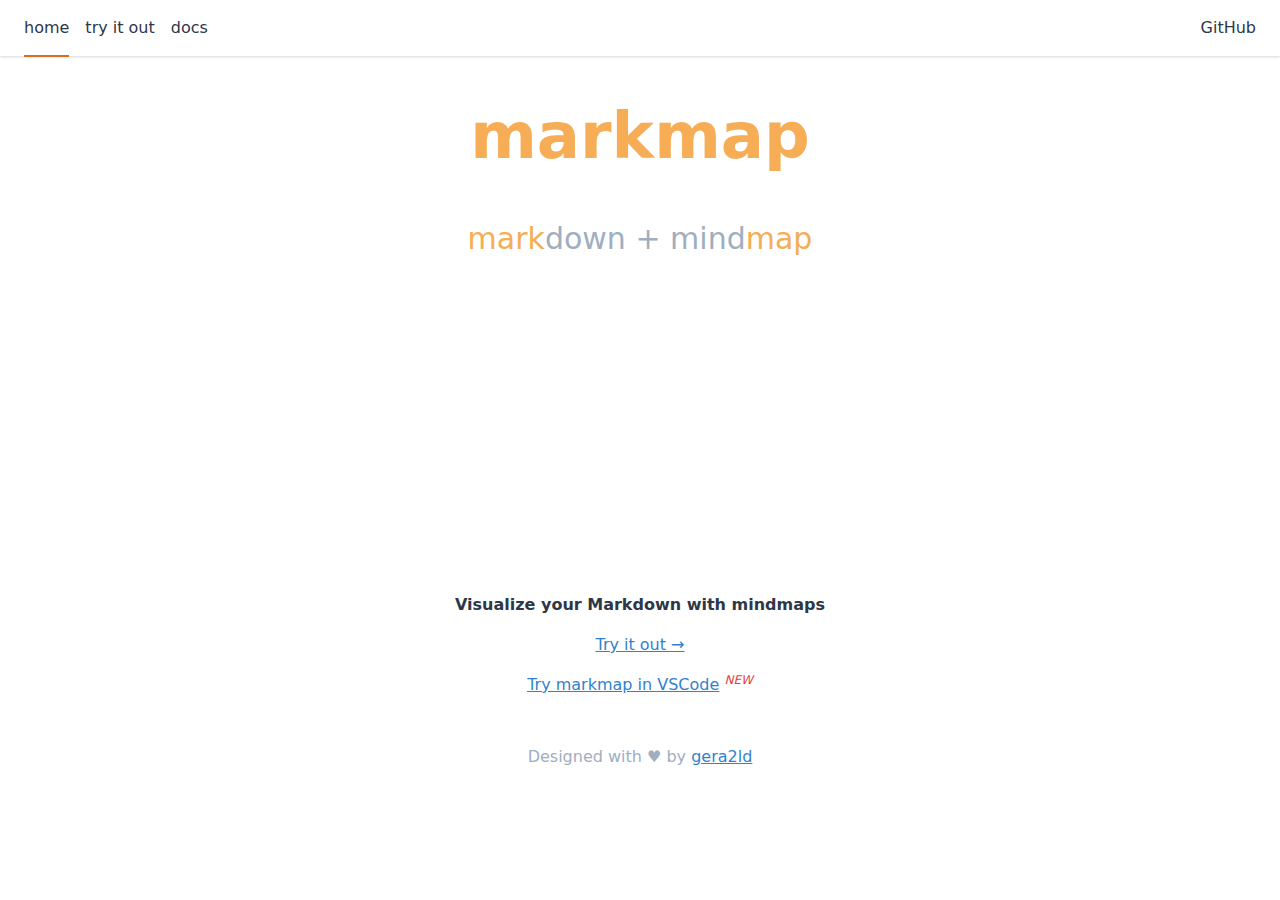
<file: index.html>
<!doctype html> <html lang=en> <head> <meta charset=utf-8> <meta content="width=device-width,initial-scale=1" name=viewport> <meta content=#333333 name=theme-color> <base href=/ > <link href=style.css rel=stylesheet> <link href=manifest.json rel=manifest crossorigin=use-credentials> <link href=favicon.png rel=icon type=image/png> <link href=client/client-ff2bd8be.css rel=stylesheet><link href=client/client-33a559d4.css rel=stylesheet> <title>markmap</title><script async src="https://www.googletagmanager.com/gtag/js?id=UA-150941866-2"></script><script async src="//s7.addthis.com/js/300/addthis_widget.js#pubid=ra-5e8a94cfe37ab8bf"></script> <link href=/client/client.ef745803.js rel=modulepreload as=script crossorigin=use-credentials><link href=/client/client-ff2bd8be.css rel=preload as=style><link href=/client/client-33a559d4.css rel=preload as=style><link href=/client/index.d4c5f50b.js rel=modulepreload as=script crossorigin=use-credentials><link href=/client/client.3779ef9f.js rel=modulepreload as=script crossorigin=use-credentials><link href=/client/footer.320203e3.js rel=modulepreload as=script crossorigin=use-credentials><link href=/client/markmap.b0b23ee4.js rel=modulepreload as=script crossorigin=use-credentials><link href=/client/inject_styles.5607aec6.js rel=modulepreload as=script crossorigin=use-credentials></head> <body> <div id=sapper> <nav><ul class=flex><li><a href=. aria-current=page>home</a><li><a href=repl>try it out</a><li><a href=docs>docs</a></li> <li class=flex-1></li> <li><a href=https://github.com/gera2ld/markmap rel="noreferrer noopener" target=_blank>GitHub</a></ul></nav> <main class="home inner"><h1 class="mb-2 font-bold text-6xl"><em>markmap</em></h1> <h2 class="mb-2 font-medium text-3xl text-gray-500"><em>mark</em>down + mind<em>map</em></h2> <svg class=leading-none style=width:100%;height:300px xmlns=http://www.w3.org/2000/svg></svg> <p><strong>Visualize your Markdown with mindmaps</strong></p> <p><a href=repl>Try it out →</a></p> <p><a href="https://marketplace.visualstudio.com/items?itemName=gera2ld.markmap-vscode" rel="noreferrer noopener" target=_blank>Try markmap in VSCode</a> <sup class="italic text-red-600">NEW</sup></main> <footer>Designed with ♥ by <a href=https://github.com/gera2ld rel="noreferrer noopener" target=_blank>gera2ld</a></footer> </div> <script>__SAPPER__={baseUrl:"",preloaded:[void 0,{}]};if('serviceWorker' in navigator)navigator.serviceWorker.register('/service-worker.js');(function(){try{eval("async function x(){}");var main="/client/client.ef745803.js"}catch(e){main="/client/legacy/client.127d3681.js"};var s=document.createElement("script");try{new Function("if(0)import('')")();s.src=main;s.type="module";s.crossOrigin="use-credentials";}catch(e){s.src="/client/shimport@2.0.4.js";s.setAttribute("data-main",main);}document.head.appendChild(s);}());</script>
</file>
